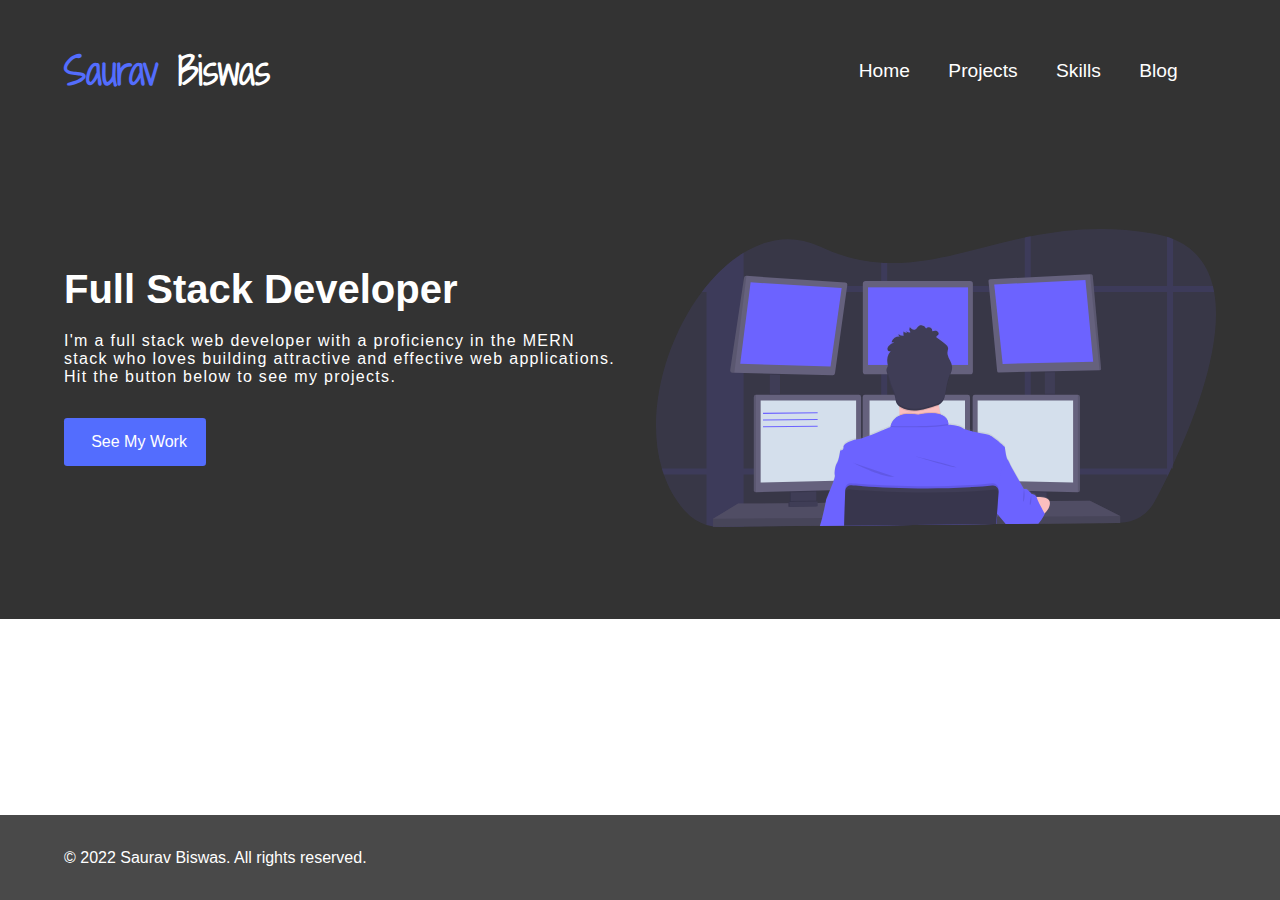
<file: index.html>
<!DOCTYPE html>
<html lang="en">
  <head>
    <meta charset="UTF-8" />
    <meta name="viewport" content="width=device-width, initial-scale=1.0" />
    <title>Saurav Biswas</title>
    <link rel="icon" href="./assets/images/PicsArt_11-13-08.55.58.PNG" />
    <link rel="stylesheet" href="style.css" />
    <link
      rel="stylesheet"
      href="https://cdnjs.cloudflare.com/ajax/libs/font-awesome/6.0.0-beta2/css/all.min.css"
      integrity="sha512-YWzhKL2whUzgiheMoBFwW8CKV4qpHQAEuvilg9FAn5VJUDwKZZxkJNuGM4XkWuk94WCrrwslk8yWNGmY1EduTA=="
      crossorigin="anonymous"
      referrerpolicy="no-referrer"
    />
  </head>
  <body>
    <div class="preloader">
      <img class="airplane" src="./preloader/airplane.png" alt="airplane" />
      <h3>Landing on the website...</h3>
      <img class="cloud1" src="./preloader/cloud.png" alt="cloud1" />
      <img class="cloud2" src="./preloader/cloud.png" alt="cloud2" />
      <img class="cloud3" src="./preloader/cloud.png" alt="cloud3" />
    </div>

    <div class="container">
      <div class="subcontainer-extra">
        <nav class="navbar">
          <a href="/">
            <h1 class="brand-name">
              <span class="brand-name-color">Saurav</span> Biswas
            </h1>
          </a>

          <ul class="nav-list">
            <li class="nav-items">
              <a class="nav-item-link" href="/">Home</a>
            </li>

            <li class="nav-items">
              <a class="nav-item-link" href="./projects.html">Projects</a>
            </li>

            <li class="nav-items">
              <a class="nav-item-link" href="./skills.html">Skills</a>
            </li>

            <li class="nav-items">
              <a class="nav-item-link" href="./blog.html">Blog</a>
            </li>
          </ul>
          <button class="nav-btn">
            <img src="./assets/icons/icons8-menu.svg" alt="hamburger-icon" />
          </button>

          <div class="sidebar">
            <i class="fas fa-times"></i>
            <ul class="nav-list-sidebar">
              <li class="nav-items-sidebar">
                <a href="/">Home</a>
              </li>

              <li class="nav-items-sidebar">
                <a href="./projects.html">Projects</a>
              </li>

              <li class="nav-items-sidebar">
                <a href="./skills.html">Skills</a>
              </li>

              <li class="nav-items-sidebar">
                <a href="/contact">Blog</a>
              </li>
            </ul>
          </div>
        </nav>

        <div class="hero">
          <div class="hero-desc">
            <h2>Full Stack Developer</h2>
            <p>
              I'm a full stack web developer with a proficiency in the MERN
              stack who loves building attractive and effective web
              applications. Hit the button below to see my projects.
            </p>

            <a class="go-to-project-btn" href="./projects.html">
              <button class="btn btn-color">
                <!-- <img
                  class="btn-image"
                  src="./assets/icons/code.svg"
                  alt="arrow"
                /> -->
                <i class="fas fa-code"></i>
                See My Work
              </button>
            </a>
          </div>

          <div class="hero-image">
            <img
              src="./assets/images/undraw_programming_2svr.svg"
              alt="programming"
            />
          </div>
        </div>
      </div>
      <footer>
        <div class="copyright-msg">
          <p>© 2022 Saurav Biswas. All rights reserved.</p>
        </div>
        <div class="socials-icons">
          <ul>
            <li>
              <a href="https://github.com/saurav49">
                <i class="fab fa-github"></i>
              </a>
            </li>
          </ul>
        </div>
      </footer>
    </div>

    <script src="app.js"></script>
  </body>
</html>
</file>
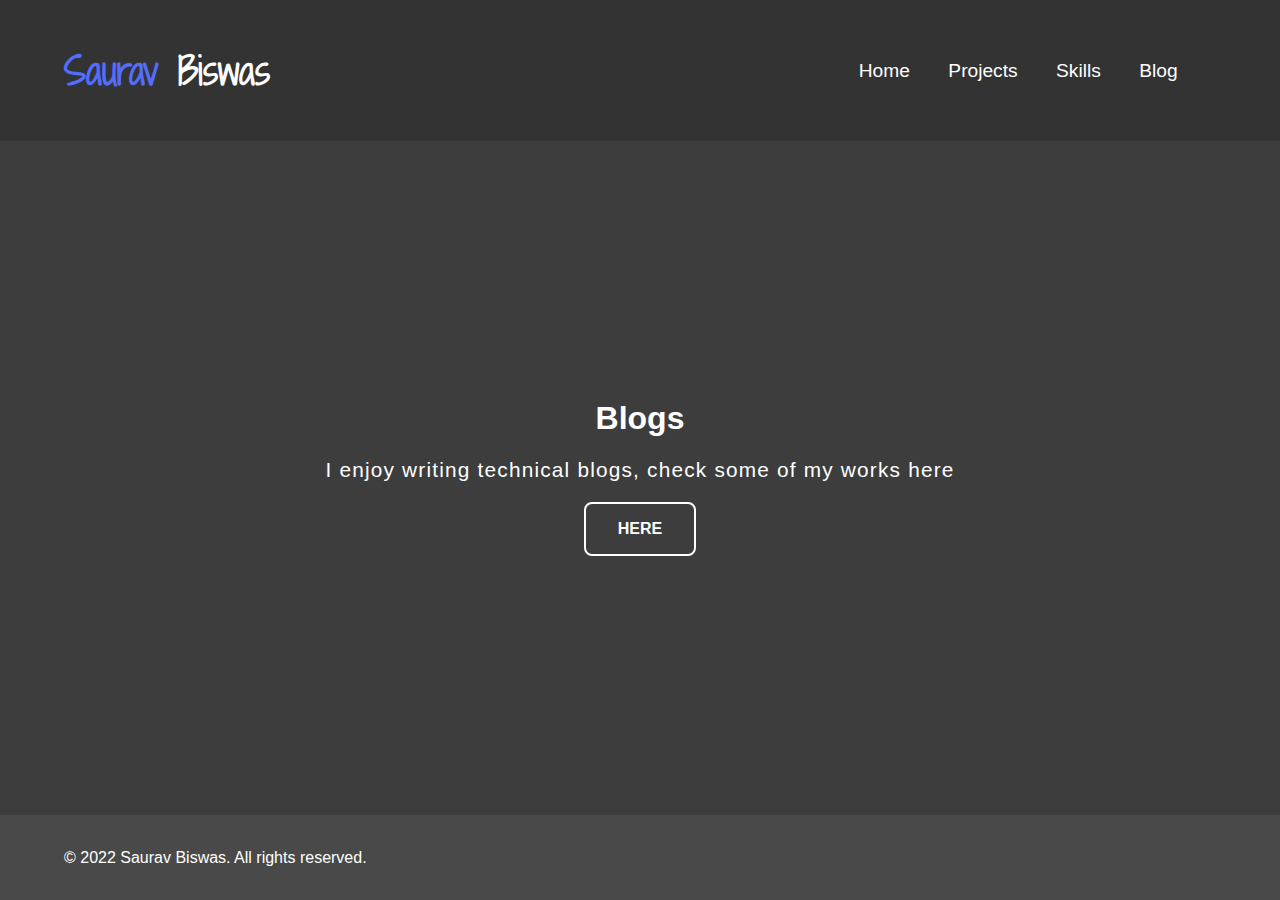
<file: blog.html>
<!DOCTYPE html>
<html lang="en">
  <head>
    <meta charset="UTF-8" />
    <meta name="viewport" content="width=device-width, initial-scale=1.0" />
    <title>Projects</title>
    <link rel="icon" href="./assets/images/PicsArt_11-13-08.55.58.PNG" />
    <link rel="stylesheet" href="style.css" />
    <link
      rel="stylesheet"
      href="https://cdnjs.cloudflare.com/ajax/libs/font-awesome/6.0.0-beta2/css/all.min.css"
      integrity="sha512-YWzhKL2whUzgiheMoBFwW8CKV4qpHQAEuvilg9FAn5VJUDwKZZxkJNuGM4XkWuk94WCrrwslk8yWNGmY1EduTA=="
      crossorigin="anonymous"
      referrerpolicy="no-referrer"
    />
  </head>
  <body>
    <div class="preloader">
      <img class="airplane" src="./preloader/airplane.png" alt="airplane" />
      <h3>Landing on the website...</h3>
      <img class="cloud1" src="./preloader/cloud.png" alt="cloud1" />
      <img class="cloud2" src="./preloader/cloud.png" alt="cloud2" />
      <img class="cloud3" src="./preloader/cloud.png" alt="cloud3" />
    </div>

    <div class="container">
      <div class="subcontainer">
        <nav class="navbar">
          <a href="/">
            <h1 class="brand-name">
              <span class="brand-name-color">Saurav</span> Biswas
            </h1>
          </a>

          <ul class="nav-list">
            <li class="nav-items">
              <a class="nav-item-link" href="/">Home</a>
            </li>

            <li class="nav-items">
              <a class="nav-item-link" href="./projects.html">Projects</a>
            </li>

            <li class="nav-items">
              <a class="nav-item-link" href="./skills.html">Skills</a>
            </li>

            <li class="nav-items">
              <a class="nav-item-link" href="/blog.html">Blog</a>
            </li>
          </ul>
          <button class="nav-btn">
            <img src="./assets/icons/icons8-menu.svg" alt="hamburger-icon" />
          </button>

          <div class="sidebar">
            <i class="fas fa-times"></i>
            <ul class="nav-list-sidebar">
              <li class="nav-items-sidebar">
                <a href="/">Home</a>
              </li>

              <li class="nav-items-sidebar">
                <a href="./projects.html">Projects</a>
              </li>

              <li class="nav-items-sidebar">
                <a href="./skills.html">Skills</a>
              </li>

              <li class="nav-items-sidebar">
                <a href="/blog.html">Blog</a>
              </li>
            </ul>
          </div>
        </nav>
      </div>
      <div class="project-header blog-header">
        <h1>Blogs</h1>
        <p>I enjoy writing technical blogs, check some of my works here</p>
        <div class="redirect-to-blog-btn">
          <a href="https://sauravbiswas.hashnode.dev/">Here</a>
        </div>
      </div>
      <footer>
        <div class="copyright-msg">
          <p>© 2022 Saurav Biswas. All rights reserved.</p>
        </div>
        <div class="socials-icons">
          <ul>
            <li>
              <a href="https://github.com/saurav49">
                <i class="fab fa-github"></i>
              </a>
            </li>
          </ul>
        </div>
      </footer>
    </div>

    <script src="app.js"></script>
  </body>
</html>
</file>
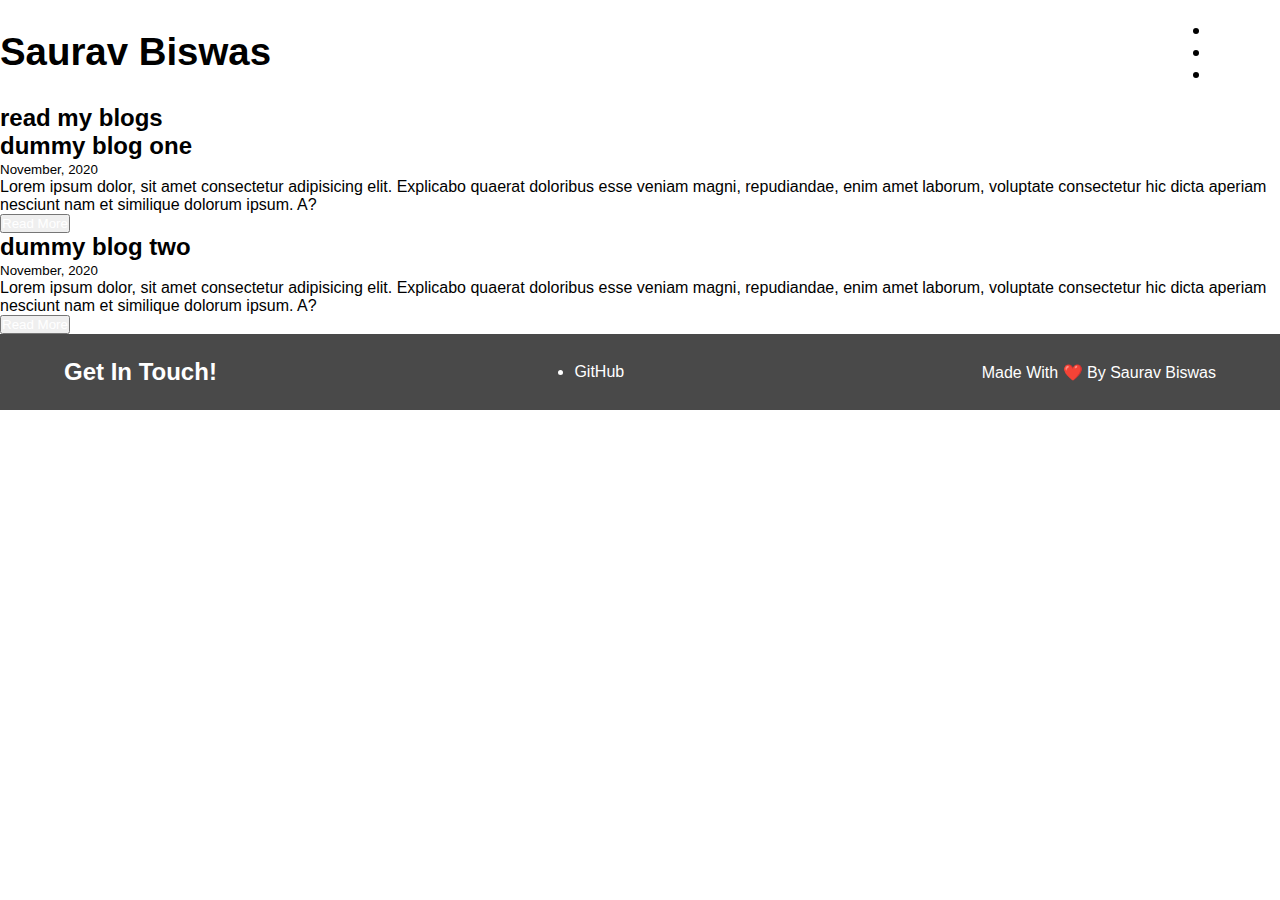
<file: Blogs.html>
<!DOCTYPE html>
<html lang="en">
<head>
    <meta charset="UTF-8">
    <meta name="viewport" content="width=device-width, initial-scale=1.0">
    <title>Projects</title>
    <link rel="stylesheet" href="style.css">
</head>
<body>
    <div class="preloader">
        <img class="airplane" src="./preloader/airplane.png" alt="airplane">
        <h3>Landing on the website...</h3>
        <img class="cloud1" src="./preloader/cloud.png" alt="cloud1">
        <img class="cloud2" src="./preloader/cloud.png" alt="cloud2">
        <img class="cloud3" src="./preloader/cloud.png" alt="cloud3">
    </div>
    <div class="navbar">
        <div>
            <h1>Saurav Biswas</h1>
        </div>
        <div>
            <ul>
                <li> <a href="./index.html">Home</a> </li>
                <li><a href="./projects.html">Projects</a></li>
                <li><a href="./Blogs.html">Blogs</a></li>
            </ul>
        </div>
    </div>

    <div class="title">
        <h2>read my <span>blogs</span> </h2>
    </div>

    <div class="blog">
        <div>
            <h2>dummy blog one</h2>
            <small>November, 2020</small>
        </div>
        <div>
            <p> Lorem ipsum dolor, sit amet consectetur adipisicing elit. Explicabo quaerat doloribus esse veniam magni, repudiandae, enim amet laborum, voluptate consectetur hic dicta aperiam nesciunt nam et similique dolorum ipsum. A?</p>
        </div>
        <button> <a href="./blog1.html"> Read More </a></button>
    </div>

    <div class="blog">
        <div>
            <h2>dummy blog two</h2>
            <small>November, 2020</small>
        </div>
        <div>
            <p> Lorem ipsum dolor, sit amet consectetur adipisicing elit. Explicabo quaerat doloribus esse veniam magni, repudiandae, enim amet laborum, voluptate consectetur hic dicta aperiam nesciunt nam et similique dolorum ipsum. A?</p>
        </div>
        <button><a href="./blog2.html"> Read More </a></button>
    </div>
    <footer>
        <div>
            <h2>Get In Touch!</h2>
        </div>
        <div>
            <ul>
                <li>
                    <a href="https://github.com/saurav49">GitHub</a>
                </li>

            </ul>
        </div>
    <div>
        <span>Made With ❤️ By Saurav Biswas</span>
    </div>
    </footer>
    <script src="app.js"></script>
</body>
</html>
</file>
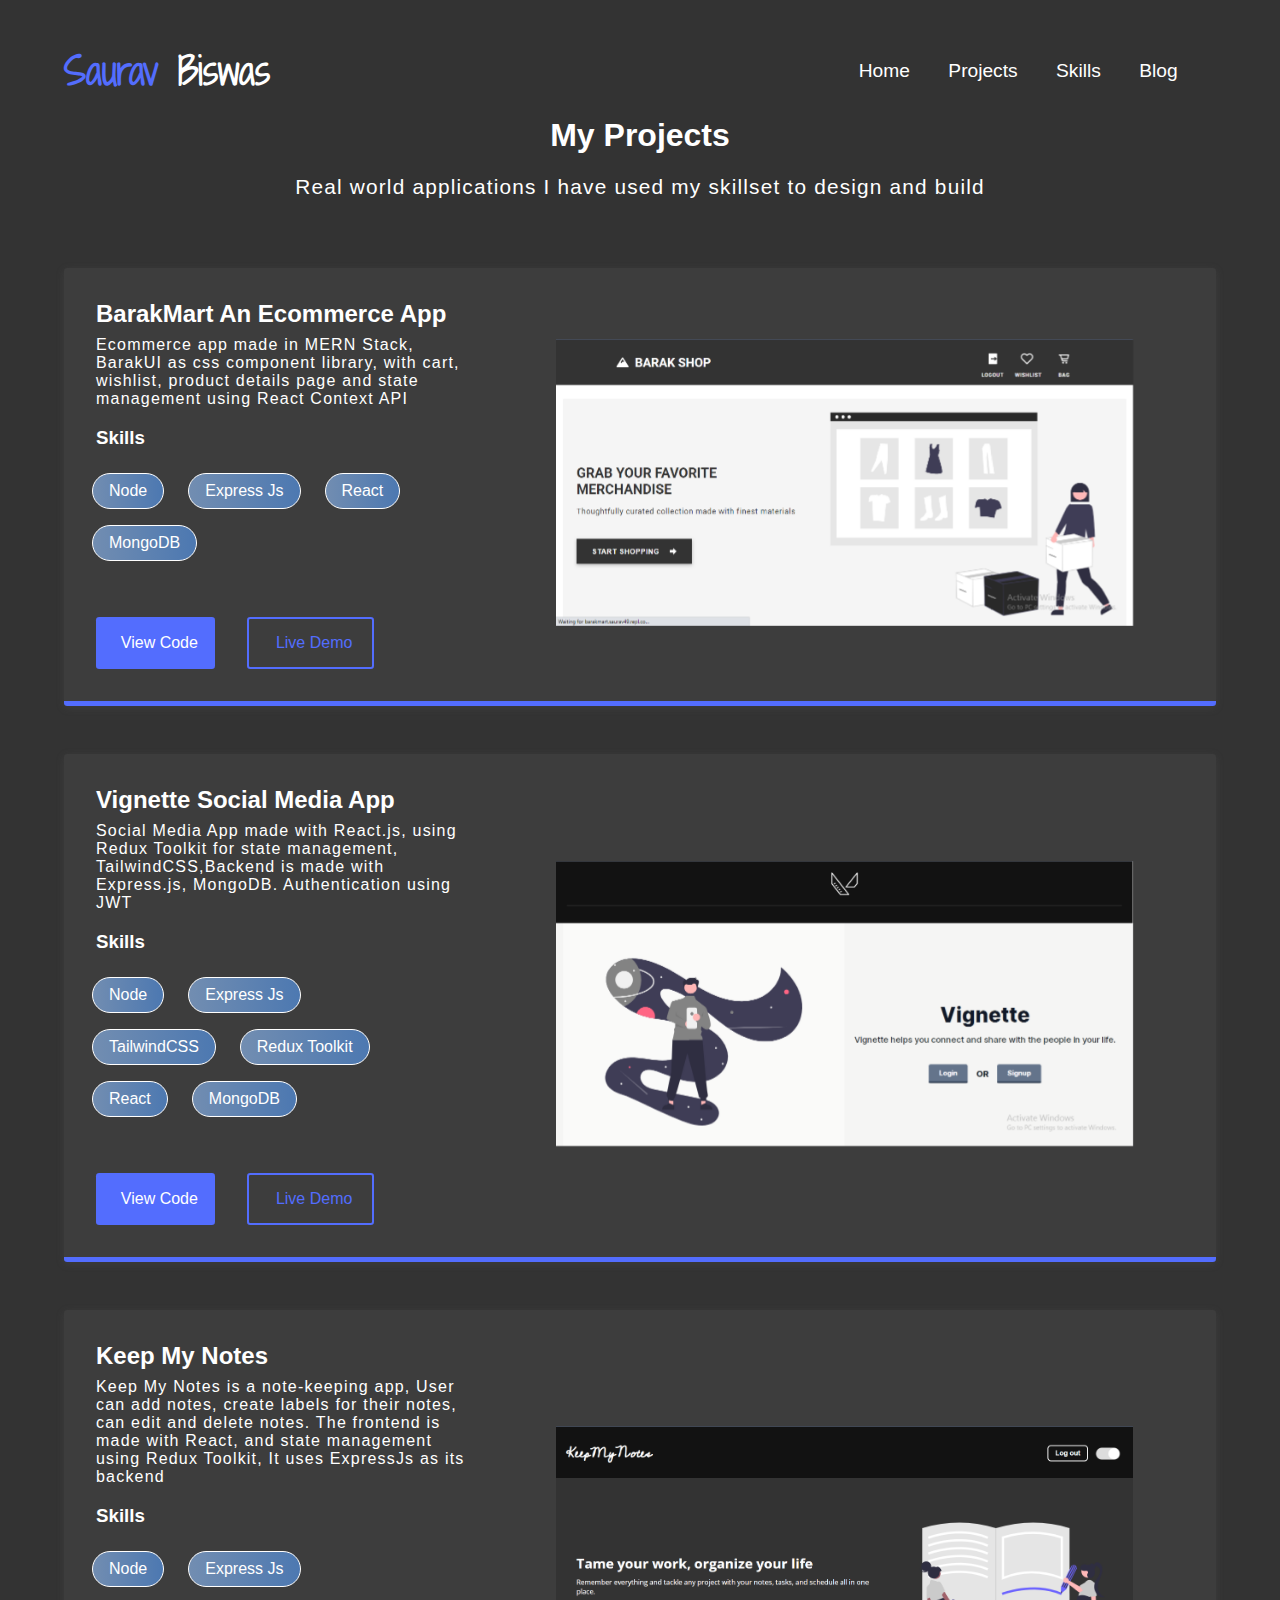
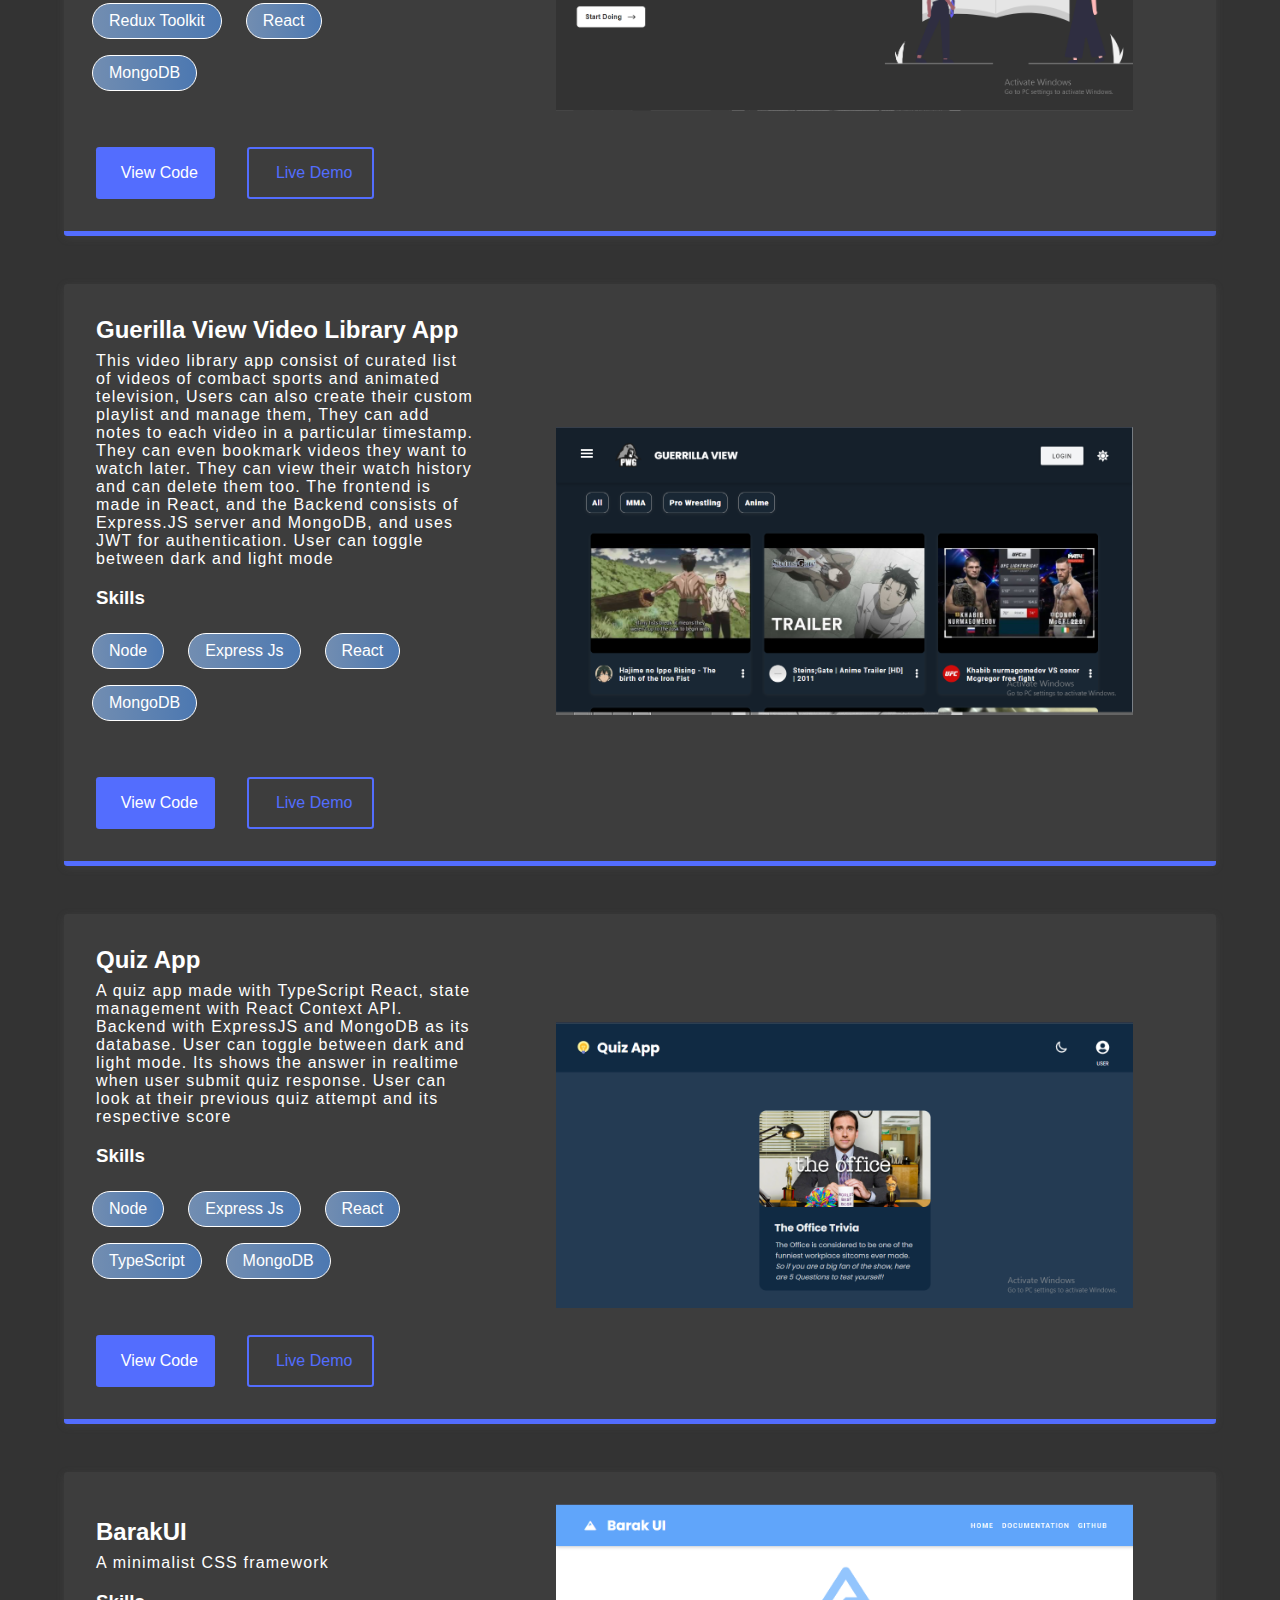
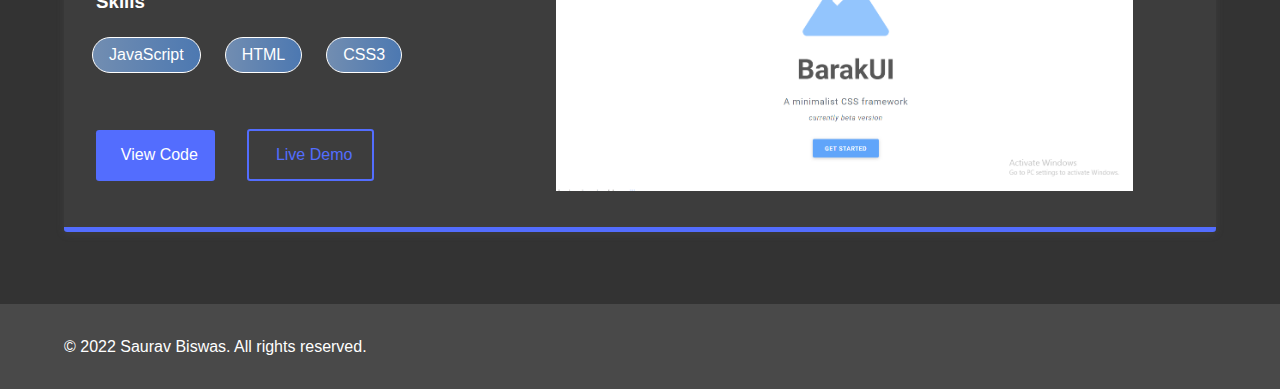
<file: projects.html>
<!DOCTYPE html>
<html lang="en">
  <head>
    <meta charset="UTF-8" />
    <meta name="viewport" content="width=device-width, initial-scale=1.0" />
    <title>Projects</title>
    <link rel="icon" href="./assets/images/PicsArt_11-13-08.55.58.PNG" />
    <link rel="stylesheet" href="style.css" />
    <link
      rel="stylesheet"
      href="https://cdnjs.cloudflare.com/ajax/libs/font-awesome/6.0.0-beta2/css/all.min.css"
      integrity="sha512-YWzhKL2whUzgiheMoBFwW8CKV4qpHQAEuvilg9FAn5VJUDwKZZxkJNuGM4XkWuk94WCrrwslk8yWNGmY1EduTA=="
      crossorigin="anonymous"
      referrerpolicy="no-referrer"
    />
  </head>
  <body>
    <div class="preloader">
      <img class="airplane" src="./preloader/airplane.png" alt="airplane" />
      <h3>Landing on the website...</h3>
      <img class="cloud1" src="./preloader/cloud.png" alt="cloud1" />
      <img class="cloud2" src="./preloader/cloud.png" alt="cloud2" />
      <img class="cloud3" src="./preloader/cloud.png" alt="cloud3" />
    </div>

    <div class="container">
      <div class="subcontainer">
        <nav class="navbar">
          <a href="/">
            <h1 class="brand-name">
              <span class="brand-name-color">Saurav</span> Biswas
            </h1>
          </a>

          <ul class="nav-list">
            <li class="nav-items">
              <a class="nav-item-link" href="/">Home</a>
            </li>

            <li class="nav-items">
              <a class="nav-item-link" href="./projects.html">Projects</a>
            </li>

            <li class="nav-items">
              <a class="nav-item-link" href="./skills.html">Skills</a>
            </li>

            <li class="nav-items">
              <a class="nav-item-link" href="/blog.html">Blog</a>
            </li>
          </ul>
          <button class="nav-btn">
            <img src="./assets/icons/icons8-menu.svg" alt="hamburger-icon" />
          </button>

          <div class="sidebar">
            <i class="fas fa-times"></i>
            <ul class="nav-list-sidebar">
              <li class="nav-items-sidebar">
                <a href="/">Home</a>
              </li>

              <li class="nav-items-sidebar">
                <a href="./projects.html">Projects</a>
              </li>

              <li class="nav-items-sidebar">
                <a href="./skills.html">Skills</a>
              </li>

              <li class="nav-items-sidebar">
                <a href="/blog.html">Blog</a>
              </li>
            </ul>
          </div>
        </nav>

        <div class="project-header">
          <h1>My Projects</h1>
          <p>
            Real <i class="fas fa-globe"></i> world applications I have used my
            skillset to design and build <i class="fas fa-wrench"></i>
          </p>
        </div>

        <div class="projet-wrapper">
          <div class="project-container">
            <div class="project-desc">
              <h2>BarakMart An Ecommerce App</h2>
              <p>
                Ecommerce app made in MERN Stack, BarakUI as css component
                library, with cart, wishlist, product details page and state
                management using React Context API
              </p>
              <div class="skills">
                <h3>Skills</h3>
                <div class="skill-wrapper">
                  <div class="skill-capsule">
                    <p>Node</p>
                  </div>
                  <div class="skill-capsule">
                    <p>Express Js</p>
                  </div>
                  <div class="skill-capsule">
                    <p>React</p>
                  </div>
                  <div class="skill-capsule">
                    <p>MongoDB</p>
                  </div>
                </div>
              </div>

              <div class="projects-btn">
                <a
                  href="https://github.com/saurav49/TheBarakMart-An-Ecommerce-website/tree/development"
                  class="btn btn-color"
                  ><i class="fas fa-code"></i>View Code</a
                >
                <a
                  href="https://barakmart.netlify.app"
                  class="btn btn-color-outline"
                  ><i class="far fa-eye"></i>Live Demo</a
                >
              </div>
            </div>
            <div class="project-image-parent">
              <div class="project-image">
                <img src="./assets/project_pic/barakMart.PNG" alt="project1" />
              </div>
            </div>
          </div>

          <div class="project-container">
            <div class="project-desc">
              <h2>Vignette Social Media App</h2>
              <p>
                Social Media App made with React.js, using Redux Toolkit for
                state management, TailwindCSS,Backend is made with Express.js,
                MongoDB. Authentication using JWT
              </p>
              <div class="skills">
                <h3>Skills</h3>
                <div class="skill-wrapper">
                  <div class="skill-capsule">
                    <p>Node</p>
                  </div>
                  <div class="skill-capsule">
                    <p>Express Js</p>
                  </div>
                  <div class="skill-capsule">
                    <p>TailwindCSS</p>
                  </div>
                  <div class="skill-capsule">
                    <p>Redux Toolkit</p>
                  </div>
                  <div class="skill-capsule">
                    <p>React</p>
                  </div>
                  <div class="skill-capsule">
                    <p>MongoDB</p>
                  </div>
                </div>
              </div>

              <div class="projects-btn">
                <a
                  href="https://github.com/saurav49/VignetteFrontend-SocialMediaApp"
                  class="btn btn-color"
                  ><i class="fas fa-code"></i>View Code</a
                >
                <a
                  href="https://vignette-socials.netlify.app/"
                  class="btn btn-color-outline"
                  ><i class="far fa-eye"></i>Live Demo</a
                >
              </div>
            </div>
            <div class="project-image-parent">
              <div class="project-image">
                <img
                  src="./assets/project_pic/socialMediaApp.PNG"
                  alt="project1"
                />
              </div>
            </div>
          </div>

          <div class="project-container">
            <div class="project-desc">
              <h2>Keep My Notes</h2>
              <p>
                Keep My Notes is a note-keeping app, User can add notes, create
                labels for their notes, can edit and delete notes. The frontend
                is made with React, and state management using Redux Toolkit, It
                uses ExpressJs as its backend
              </p>
              <div class="skills">
                <h3>Skills</h3>
                <div class="skill-wrapper">
                  <div class="skill-capsule">
                    <p>Node</p>
                  </div>
                  <div class="skill-capsule">
                    <p>Express Js</p>
                  </div>
                  <div class="skill-capsule">
                    <p>Redux Toolkit</p>
                  </div>
                  <div class="skill-capsule">
                    <p>React</p>
                  </div>
                  <div class="skill-capsule">
                    <p>MongoDB</p>
                  </div>
                </div>
              </div>
              <div class="projects-btn">
                <a
                  href="https://github.com/saurav49/keepmynotes"
                  class="btn btn-color"
                  ><i class="fas fa-code"></i>View Code</a
                >
                <a
                  href="https://keepsmynote.netlify.app/"
                  class="btn btn-color-outline"
                  ><i class="far fa-eye"></i>Live Demo</a
                >
              </div>
            </div>
            <div class="project-image-parent">
              <div class="project-image">
                <img src="./assets/project_pic/notesApp.PNG" alt="project1" />
              </div>
            </div>
          </div>

          <div class="project-container">
            <div class="project-desc">
              <h2>Guerilla View Video Library App</h2>
              <p>
                This video library app consist of curated list of videos of
                combact sports and animated television, Users can also create
                their custom playlist and manage them, They can add notes to
                each video in a particular timestamp. They can even bookmark
                videos they want to watch later. They can view their watch
                history and can delete them too. The frontend is made in React,
                and the Backend consists of Express.JS server and MongoDB, and
                uses JWT for authentication. User can toggle between dark and
                light mode
              </p>
              <div class="skills">
                <h3>Skills</h3>
                <div class="skill-wrapper">
                  <div class="skill-capsule">
                    <p>Node</p>
                  </div>
                  <div class="skill-capsule">
                    <p>Express Js</p>
                  </div>
                  <div class="skill-capsule">
                    <p>React</p>
                  </div>
                  <div class="skill-capsule">
                    <p>MongoDB</p>
                  </div>
                </div>
              </div>
              <div class="projects-btn">
                <a
                  href="https://github.com/saurav49/GuerillaView-Video-Library-App/tree/development"
                  class="btn btn-color"
                  ><i class="fas fa-code"></i>View Code</a
                >
                <a
                  href="https://guerilla-view.netlify.app/"
                  class="btn btn-color-outline"
                  ><i class="far fa-eye"></i>Live Demo</a
                >
              </div>
            </div>
            <div class="project-image-parent">
              <div class="project-image">
                <img
                  src="./assets/project_pic/videoLibraryApp.PNG"
                  alt="project1"
                />
              </div>
            </div>
          </div>

          <div class="project-container">
            <div class="project-desc">
              <h2>Quiz App</h2>
              <p>
                A quiz app made with TypeScript React, state management with
                React Context API. Backend with ExpressJS and MongoDB as its
                database. User can toggle between dark and light mode. Its shows
                the answer in realtime when user submit quiz response. User can
                look at their previous quiz attempt and its respective score
              </p>
              <div class="skills">
                <h3>Skills</h3>
                <div class="skill-wrapper">
                  <div class="skill-capsule">
                    <p>Node</p>
                  </div>
                  <div class="skill-capsule">
                    <p>Express Js</p>
                  </div>
                  <div class="skill-capsule">
                    <p>React</p>
                  </div>
                  <div class="skill-capsule">
                    <p>TypeScript</p>
                  </div>
                  <div class="skill-capsule">
                    <p>MongoDB</p>
                  </div>
                </div>
              </div>
              <div class="projects-btn">
                <a
                  href="https://github.com/saurav49/QuizApp"
                  class="btn btn-color"
                  ><i class="fas fa-code"></i>View Code</a
                >
                <a
                  href="https://quizappmern.netlify.app/"
                  class="btn btn-color-outline"
                  ><i class="far fa-eye"></i>Live Demo</a
                >
              </div>
            </div>
            <div class="project-image-parent">
              <div class="project-image">
                <img src="./assets/project_pic/quizApp.PNG" alt="project1" />
              </div>
            </div>
          </div>

          <div class="project-container">
            <div class="project-desc">
              <h2>BarakUI</h2>
              <p>A minimalist CSS framework</p>
              <div class="skills">
                <h3>Skills</h3>
                <div class="skill-wrapper">
                  <div class="skill-capsule">
                    <p>JavaScript</p>
                  </div>
                  <div class="skill-capsule">
                    <p>HTML</p>
                  </div>
                  <div class="skill-capsule">
                    <p>CSS3</p>
                  </div>
                </div>
              </div>
              <div class="projects-btn">
                <a
                  href="https://github.com/saurav49/BarakUI/tree/development"
                  class="btn btn-color"
                  ><i class="fas fa-code"></i>View Code</a
                >
                <a
                  href="https://barakui.netlify.app/"
                  class="btn btn-color-outline"
                  ><i class="far fa-eye"></i>Live Demo</a
                >
              </div>
            </div>
            <div class="project-image-parent">
              <div class="project-image">
                <img
                  src="./assets/project_pic/componentLibrary.PNG"
                  alt="project1"
                />
              </div>
            </div>
          </div>
        </div>
      </div>
      <footer>
        <div class="copyright-msg">
          <p>© 2022 Saurav Biswas. All rights reserved.</p>
        </div>
        <div class="socials-icons">
          <ul>
            <li>
              <a href="https://github.com/saurav49">
                <i class="fab fa-github"></i>
              </a>
            </li>
          </ul>
        </div>
      </footer>
    </div>
    <script src="app.js"></script>
  </body>
</html>
</file>
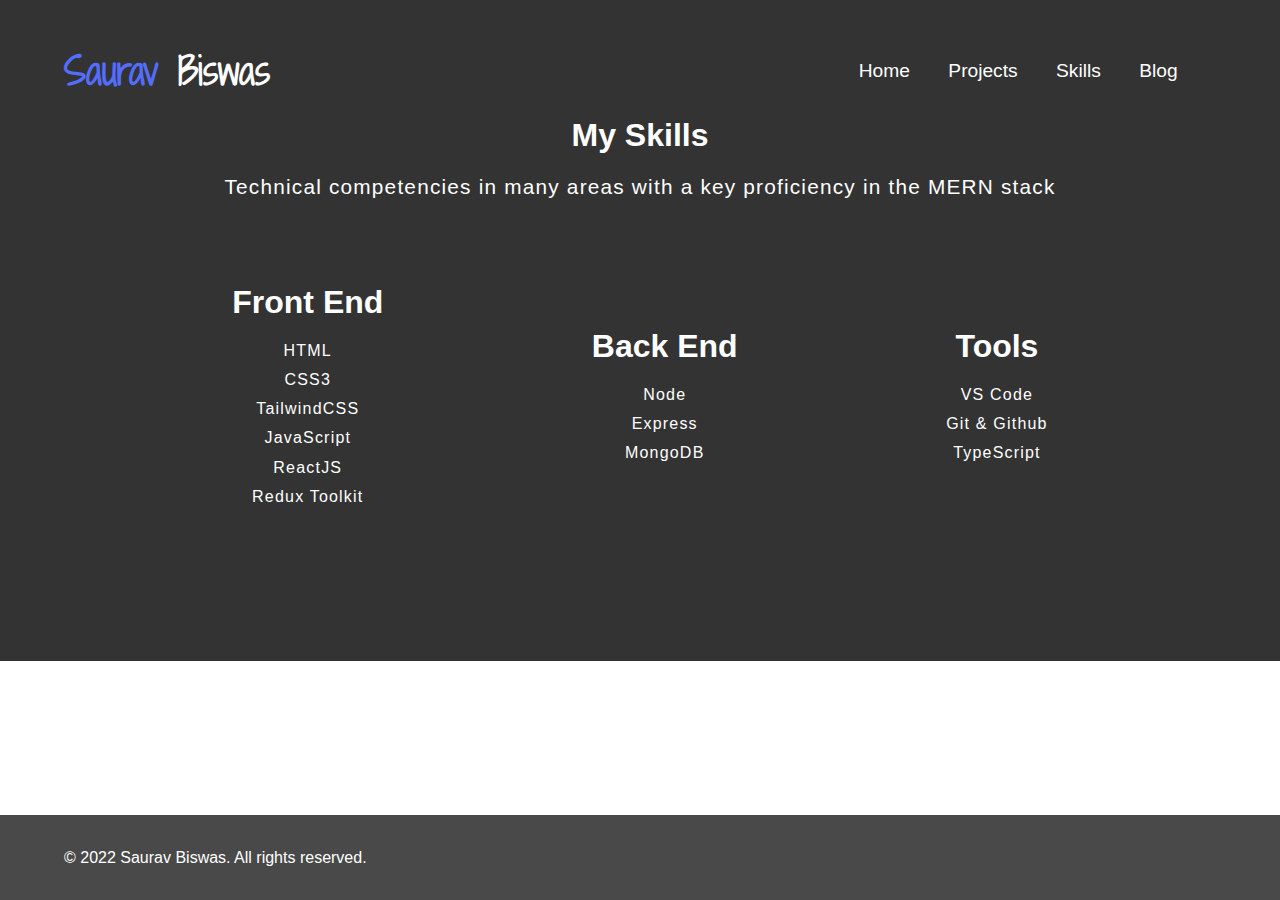
<file: skills.html>
<!DOCTYPE html>
<html lang="en">
  <head>
    <meta charset="UTF-8" />
    <meta name="viewport" content="width=device-width, initial-scale=1.0" />
    <title>Projects</title>
    <link rel="icon" href="./assets/images/PicsArt_11-13-08.55.58.PNG" />
    <link rel="stylesheet" href="style.css" />
    <link
      rel="stylesheet"
      href="https://cdnjs.cloudflare.com/ajax/libs/font-awesome/6.0.0-beta2/css/all.min.css"
      integrity="sha512-YWzhKL2whUzgiheMoBFwW8CKV4qpHQAEuvilg9FAn5VJUDwKZZxkJNuGM4XkWuk94WCrrwslk8yWNGmY1EduTA=="
      crossorigin="anonymous"
      referrerpolicy="no-referrer"
    />
  </head>
  <body>
    <div class="preloader">
      <img class="airplane" src="./preloader/airplane.png" alt="airplane" />
      <h3>Landing on the website...</h3>
      <img class="cloud1" src="./preloader/cloud.png" alt="cloud1" />
      <img class="cloud2" src="./preloader/cloud.png" alt="cloud2" />
      <img class="cloud3" src="./preloader/cloud.png" alt="cloud3" />
    </div>

    <div class="container">
      <div class="subcontainer">
        <nav class="navbar">
          <a href="/">
            <h1 class="brand-name">
              <span class="brand-name-color">Saurav</span> Biswas
            </h1>
          </a>

          <ul class="nav-list">
            <li class="nav-items">
              <a class="nav-item-link" href="/">Home</a>
            </li>

            <li class="nav-items">
              <a class="nav-item-link" href="./projects.html">Projects</a>
            </li>

            <li class="nav-items">
              <a class="nav-item-link" href="./skills.html">Skills</a>
            </li>

            <li class="nav-items">
              <a class="nav-item-link" href="/blog.html">Blog</a>
            </li>
          </ul>
          <button class="nav-btn">
            <img src="./assets/icons/icons8-menu.svg" alt="hamburger-icon" />
          </button>

          <div class="sidebar">
            <i class="fas fa-times"></i>
            <ul class="nav-list-sidebar">
              <li class="nav-items-sidebar">
                <a href="/">Home</a>
              </li>

              <li class="nav-items-sidebar">
                <a href="./projects.html">Projects</a>
              </li>

              <li class="nav-items-sidebar">
                <a href="./skills.html">Skills</a>
              </li>

              <li class="nav-items-sidebar">
                <a href="/blog.html">Blog</a>
              </li>
            </ul>
          </div>
        </nav>

        <div class="project-header">
          <h1>My Skills</h1>
          <p>
            Technical competencies <i class="fas fa-layer-group"></i> in many
            areas with a key proficiency in the MERN stack
            <i class="fas fa-laptop"></i>
          </p>
        </div>

        <div class="project-skill-wrapper">
          <div class="project-skill-container">
            <div class="project-skill-icon">
              <i class="fas fa-laptop-code"></i>
            </div>
            <div class="project-skill-header">
              <h2>Front End</h2>
            </div>
            <div class="project-skills">
              <p>HTML</p>
              <p>CSS3</p>
              <p>TailwindCSS</p>
              <p>JavaScript</p>
              <p>ReactJS</p>
              <p>Redux Toolkit</p>
            </div>
          </div>

          <!-- <div class="line"></div> -->

          <div class="project-skill-container">
            <div class="project-skill-icon">
              <i class="fas fa-terminal"></i>
            </div>
            <div class="project-skill-header">
              <h2>Back End</h2>
            </div>
            <div class="project-skills">
              <p>Node</p>
              <p>Express</p>
              <p>MongoDB</p>
            </div>
          </div>

          <div class="project-skill-container">
            <div class="project-skill-icon">
              <i class="fas fa-tools"></i>
            </div>
            <div class="project-skill-header">
              <h2>Tools</h2>
            </div>
            <div class="project-skills">
              <p>VS Code</p>
              <p>Git & Github</p>
              <p>TypeScript</p>
            </div>
          </div>
        </div>
      </div>
      <footer>
        <div class="copyright-msg">
          <p>© 2022 Saurav Biswas. All rights reserved.</p>
        </div>
        <div class="socials-icons">
          <ul>
            <li>
              <a href="https://github.com/saurav49">
                <i class="fab fa-github"></i>
              </a>
            </li>
          </ul>
        </div>
      </footer>
    </div>

    <script src="app.js"></script>
  </body>
</html>
</file>
<file: style.css>
@import url("https://fonts.googleapis.com/css2?family=Shadows+Into+Light+Two&display=swap");
@import url("https://rsms.me/inter/inter.css");
html {
  font-family: "Inter", sans-serif;
}
@supports (font-variation-settings: normal) {
  html {
    font-family: "Inter var", sans-serif;
  }
}

* {
  box-sizing: border-box;
  margin: 0;
  padding: 0;
  /* background: #000 !important;
  color: #0f0 !important;
  outline: solid #f00 1px !important; */
}

.preloader {
  position: fixed;
  width: 100%;
  height: 100vh;
  background-color: #7fc3e7;
  top: 0;
  display: flex;
  justify-content: center;
  align-items: center;
  transition: opacity 0.5s ease;
}

.finish-preloader {
  opacity: 0;
  pointer-events: none;
}

.cloud1,
.cloud2,
.cloud3 {
  height: 100px;
  position: absolute;
  right: 0;
  z-index: -1;
}

.cloud1 {
  top: 25%;
  transform: translate(100%, -25%);
  animation: clouds 3s ease infinite;
}
.cloud2 {
  top: 50%;
  transform: translate(100%, -50%);
  animation: clouds 3s ease 1.5s infinite;
}
.cloud3 {
  top: 75%;
  transform: translate(100%, -75%);
  animation: clouds 3s ease 5s infinite;
}

.airplane {
  height: 200px;
  animation: airplane 1s ease infinite alternate;
}

.preloader > h3 {
  color: white;
  font-size: 1.3rem;
  position: absolute;
  top: 75%;
  transform: translateY(-75%);
  font-family: "Poppins", sans-serif;
  letter-spacing: 5px;
}

@keyframes airplane {
  from {
    transform: translateY(0px);
  }
  to {
    transform: translateY(50px);
  }
}

@keyframes clouds {
  from {
    right: 0%;
  }
  to {
    right: 130%;
  }
}

body {
  overflow-x: hidden;
}

a {
  text-decoration: none;
  color: #fff;
}

.fa-code {
  margin: 0em 0.5em 0em 0em;
}

.fa-eye {
  margin: 0em 0.5em 0em 0em;
}

.container {
  display: flex;
  flex-direction: column;
  justify-content: space-between;
  height: 100vh;
}

.subcontainer {
  padding: 1.5em 4em;
  background-color: #333;
  color: #fff;
  position: relative;
}

.subcontainer-extra {
  padding: 1.5em 4em;
  background-color: #333;
  color: #fff;
  position: relative;
}

.brand-name {
  font-size: 2.3rem;
  font-family: "Shadows Into Light Two";
}

.brand-name-color {
  font-family: "Shadows Into Light Two";
  color: #536dfe;
}

.navbar {
  display: flex;
  align-items: center;
  justify-content: space-between;
  padding: 1em 0em;
  font-size: 1.2rem;
}

.nav-list {
  display: flex;
  align-items: center;
  justify-content: center;
}

.nav-items {
  list-style-type: none;
  margin-right: 2em;
}

.nav-items > a {
  text-decoration: none;
  color: #fff;
}

.nav-items > a:hover {
  color: #536dfe;
}

.sidebar {
  background-color: rgba(53, 57, 53);
  height: 100%;
  width: 0px;
  position: fixed;
  top: 0;
  right: 0;
  transition: 0.5s;
  z-index: 2;
}

.fa-times {
  position: absolute;
  top: 10px;
  right: 15px;
  font-size: 2rem;
}

.nav-list-sidebar {
  display: flex;
  flex-direction: column;
  justify-content: center;
  align-items: center;
  margin-top: 4em;
}

.nav-items-sidebar {
  margin: 1.7em 0em;
  display: none;
  list-style-type: none;
}

.nav-items-sidebar > a {
  text-decoration: none;
  color: #fff;
}

.nav-btn {
  display: none;
  border: none;
  background: none;
  margin-top: 0.7em;
  cursor: pointer;
}

.nav-btn > img {
  width: 80%;
}

.hero {
  display: flex;
  align-items: center;
  justify-content: space-between;
  flex-wrap: wrap;
  margin: 4em 0em 4em 0em;
}

.hero > div {
  flex: 1;
}

.hero-desc {
  padding: 1em 1em 1em 0em;
  margin-right: 1em;
  display: flex;
  align-items: flex-start;
  flex-direction: column;
}

.hero-desc > h2 {
  margin: 0.5em 0em;
  font-size: 2.5rem;
}

.hero-desc > p {
  font-weight: light;
  letter-spacing: 1.3px;
}

.btn {
  margin: 2em 0em 0em 0em;
  border-radius: 0.2em;
  padding: 0.95em 1.2em;
  display: flex;
  align-items: center;
  justify-content: space-between;
  cursor: pointer;
  font-size: 1rem;
}

.btn-color {
  background-color: #536dfe;
  border: none;
  color: #fff;
  transition: 0.3s;
}

.btn-color:hover {
  opacity: 0.8;
}

.btn-color-outline {
  border: 2px solid #536dfe;
  color: #536dfe;
  background: none;
  transition: 0.3s;
}

.btn-color-outline:hover {
  color: #fff;
  background-color: #536dfe;
}

.btn-color:hover {
  opacity: 0.8;
}

.btn-image {
  margin-right: 0.7rem;
}

.hero-image {
  margin-top: 3rem;
}

.hero-image > img {
  width: 100%;
}

/* footer */
footer {
  display: flex;
  align-items: center;
  justify-content: space-between;
  padding: 1.5em 4em;
  width: 100%;
  background-color: rgb(73, 73, 73);
  color: #fff;
  /* position: absolute;
  bottom: 0;
  margin-top: 5rem; */
}

.socials-icons > ul {
  display: flex;
  align-items: center;
  justify-content: space-around;
  list-style-type: none;
}

.socials-icons > ul > li > a > i {
  margin-right: 0.8em;
}

.fa-linkedin {
  font-size: 2rem;
}

.fa-github {
  font-size: 2rem;
}

.fa-github:hover {
  color: #536dfe;
}

.fa-linkedin:hover {
  color: #536dfe;
}

@media screen and (max-width: 1122px) {
  .hero {
    flex-direction: column;
    align-items: center;
    justify-content: center;
    margin: 0em;
  }

  .hero > div {
    width: 100%;
  }

  .hero-desc {
    align-items: center;
    margin: 0em;
    padding: 1em;
    text-align: center;
  }

  .hero-image {
    display: flex;
    align-items: center;
    justify-content: center;
  }

  .hero-image > img {
    width: 60%;
  }
}

@media screen and (max-width: 793px) {
  .nav-list {
    display: none;
  }

  .nav-btn {
    display: block;
  }

  /* .navbar {
    flex-direction: column;
  }

  .brand-name {
    margin-bottom: 1em;
  }

  .navbar {
    padding: 0em;
  } */
}

@media screen and (max-width: 564px) {
  .subcontainer {
    padding: 1.5em 2em;
  }
  .nav-items {
    margin-right: 1em;
  }

  footer {
    flex-direction: column;
  }
  .copyright-msg {
    margin-bottom: 1em;
  }
}

@media screen and (max-width: 380px) {
  .hero-image {
    display: none;
  }
}

/* projects */
.project-header {
  display: flex;
  flex-direction: column;
  align-items: center;
  justify-content: center;
  /* margin-top: 2em; */
}

.blog-header {
  height: 100vh;
  background-color: #3d3d3d;
  color: #fff;
  padding: 0em 1em;
}

.project-header > p {
  margin: 1em 0em;
  letter-spacing: 1.2px;
  text-align: center;
  font-size: 1.3rem;
}

.project-wrapper {
  display: flex;
  flex-wrap: wrap;
  flex-direction: column;
  align-items: center;
}

.project-container {
  background-color: #3d3d3d;
  padding: 2em;
  margin: 3em 0em;
  border-radius: 0.2em;
  display: flex;
  align-items: center;
  justify-content: space-between;
  border-bottom: 5px solid #536dfe;
  box-shadow: rgba(99, 99, 99, 0.2) 0px 2px 8px 0px;
}

.project-desc {
  width: 50%;
  margin-right: 2em;
}

.project-desc > p {
  margin: 0.5em 0em;
  letter-spacing: 1.2px;
}

.project-image-parent {
  width: 90%;
  display: flex;
  align-items: center;
  justify-content: center;
}

.project-image {
  transform-style: preserve-3d;
  width: 85%;
}

.project-image > img {
  width: 100%;
}

.skills > h3 {
  margin-top: 1em;
}

.skill-wrapper {
  display: flex;
  width: 100%;
  margin: 1em 0em 1em -1em;
  flex-wrap: wrap;
}

.skill-capsule {
  padding: 8px 16px;
  border-radius: 99px;
  border: 1px solid #fff;
  margin: 0.5em 0.75em;
  background: linear-gradient(
    90deg,
    rgba(149, 195, 255, 0.6) 0%,
    rgba(87, 160, 255, 0.6) 100%
  );
}

.projects-btn {
  display: flex;
  align-items: center;
}

.projects-btn > .btn-color {
  padding: 1.05em;
  margin-right: 2em;
}

@media screen and (max-width: 1079px) {
  .project-container {
    flex-direction: column-reverse;
  }

  .project-desc {
    width: 80%;
    text-align: center;
    margin: 0em;
  }

  .project-image-parent {
    width: 100%;
    display: flex;
    align-items: center;
    justify-content: center;
  }

  .project-image {
    width: 80%;
    margin: 1em 0em 2em 0em;
  }

  .skill-wrapper {
    justify-content: center;
    margin: 1em 0em 2.5em 0em;
  }

  .projects-btn {
    width: 100%;
    display: flex;
    justify-content: center;
    flex-wrap: wrap;
  }
}

@media screen and (max-width: 620px) {
  .project-desc {
    width: 80%;
  }

  .projects-btn > btn {
    width: 100%;
  }

  .projects-btn > .btn-color {
    margin-right: 1em;
  }
}

@media screen and (max-width: 499px) {
  .project-desc {
    width: 100%;
  }

  .projects-btn > .btn {
    width: 100%;
    margin-right: 0em;
    text-align: center;
    display: flex;
    align-items: center;
    justify-content: center;
  }
}

/* skills */

.project-skill-wrapper {
  width: 100%;
  display: flex;
  align-items: center;
  flex-wrap: wrap;
  padding: 3em 4em 6.5em 4em;
  justify-content: space-around;
}

.project-skill-container {
  padding: 0em 2em;
  display: flex;
  flex-direction: column;
  align-items: center;
  justify-content: space-between;
  text-align: center;
  margin: 1em;
}

.line {
  width: 2px;
  height: 500px;
  background-color: #fff;
}

.project-skill-icon > i {
  font-size: 4rem;
  margin-bottom: 0.3em;
}

.project-skill-header > h2 {
  font-size: 2rem;
  margin-bottom: 0.3em;
}

.project-skills > p {
  margin: 0.7em 0em;
  letter-spacing: 1.2px;
}

.redirect-to-blog-btn {
  display: flex;
  align-items: center;
  justify-content: center;
}

.redirect-to-blog-btn a {
  color: #fff;
  border: 2px solid #fff;
  background: none;
  padding: 1em 2em;
  border-radius: 0.5em;
  text-transform: uppercase;
  font-weight: bolder;
  transition: all 0.2s ease-in;
}

.redirect-to-blog-btn a:hover {
  background-color: #fff;
  color: #3d3d3d;
}

/* main {
  display: none;
}

.navbar {
  background-color: #2563eb;
  display: flex;
  justify-content: space-between;
  align-items: center;
  padding: 3rem 3.5rem;
  margin-bottom: 3rem;
  box-shadow: 0px 3px 6px 4px rgba(48, 8, 226, 0.2);
  color: #f3f4f6;
  border-bottom-left-radius: 20px;
}

ul li a {
  position: relative;
  transition: all 1s;
  color: #f3f4f6;
}

ul {
  list-style: none;
  display: flex;
}

li {
  margin: 0px 15px;
  cursor: pointer;
  font-size: 1.2rem;
}

ul li a::after {
  position: absolute;
  bottom: 0;
  left: 0;
  right: 0;
  margin: auto;
  width: 0%;
  content: ".";
  color: transparent;
  background: #aaa;
  height: 3px;
  border-radius: 5px;
}

a {
  text-decoration: none;
}
ul li a:hover::after {
  width: 100%;
}

.description {
  display: flex;
  flex-direction: column;
  justify-content: space-between;
  align-items: center;
  padding: 2rem;
}

.hero-image {
  max-width: 50%;
  display: block;
  margin: auto;
}

.description h2 {
  margin: 2rem;
  letter-spacing: 2px;
  font-size: 2.3rem;
  color: #6b7280;
}
.description span {
  color: #2563eb;
  font-style: italic;
}

.typing {
  position: relative;
  margin-left: 10px;
}

.typing::after {
  position: absolute;
  content: "";
  width: 5px;
  height: 100%;
  top: 0;
  right: -2px;
  transform: skew(-15deg);
  background-color: rgb(66, 62, 62);
  animation: blink 0.5s ease infinite alternate;
}

@keyframes blink {
  0% {
    opacity: 0;
  }
  100% {
    opacity: 1;
  }
}

.subcontainer {
  padding: 2.5rem;
  display: flex;
  flex-direction: column;
  align-items: center;
  font-size: 1.2rem;
  text-align: start;
}

.blue {
  background-color: #e5e7eb;
  color: #374151;
}

.subcontainer div {
  padding: 0.5rem;
}

a {
  color: white;
}
a:visited {
  color: white;
}
a:hover {
  color: white;
}
a:active {
  color: white;
}

button {
  padding: 0.6rem;
  margin: 13px 0;
  border: none;
  border-radius: 5px;
  background-color: #2563eb;
  font-size: 1rem;
  cursor: pointer;
  color: #f3f4f6;
}

.transparen-btn {
  background-color: white;
  color: #2563eb;
  border: 2px solid #2563eb;
}

.transparen-btn > a {
  color: #2563eb;
}
.transparen-btn > a:visited {
  color: #2563eb;
}
.transparen-btn > a:hover {
  color: #2563eb;
}
.transparen-btn > a:active {
  color: #2563eb;
}

footer {
  display: flex;
  flex-direction: column;
  padding: 2rem;
  align-items: center;
  background-color: #2563eb;
  box-shadow: 0px 3px 6px 4px rgba(48, 8, 226, 0.2);
  color: #f3f4f6;
  border-top-right-radius: 20px;
}

footer div {
  display: flex;
  flex-direction: column;
  align-items: flex-start;
  margin: 10px 0;
}

footer > p {
  font-size: 1rem;
}

.title {
  text-align: center;
  margin: 5rem;
  letter-spacing: 2px;
  color: #9ca3af;
}

.title > h1 > span {
  color: #2563eb;
  font-style: italic;
}

.projectSection {
  display: flex;
  flex-direction: column;
  padding: 0 15%;
  justify-content: space-between;
  height: 40vh;
  margin-bottom: 50px;
}

.projectSection > div > div {
  margin: 5px 0;
}

.btn {
  display: flex;
  flex-direction: column;
  width: 120px;
}

.blank {
  background: none;
  border: 1px solid #2563eb;
  color: #2563eb;
}

.title span {
  color: #2563eb;
  font-style: italic;
}

.blog {
  display: flex;
  flex-direction: column;
  padding: 0 15%;
  justify-content: space-between;
  height: 40vh;
  margin-bottom: 50px;
}

.blog > button {
  width: 120px;
}

@media screen and (max-width: 550px) {
  .navbar {
    flex-direction: column;
  }

  .projectSection {
    font-size: 0.82rem;
    padding: 11%;
  }

  button {
    width: 120px;
    height: 40px;
  }

  .blogs {
    padding: 15%;
  }

  #blog {
    font-size: 0.7rem;
  }
} */
</file>
